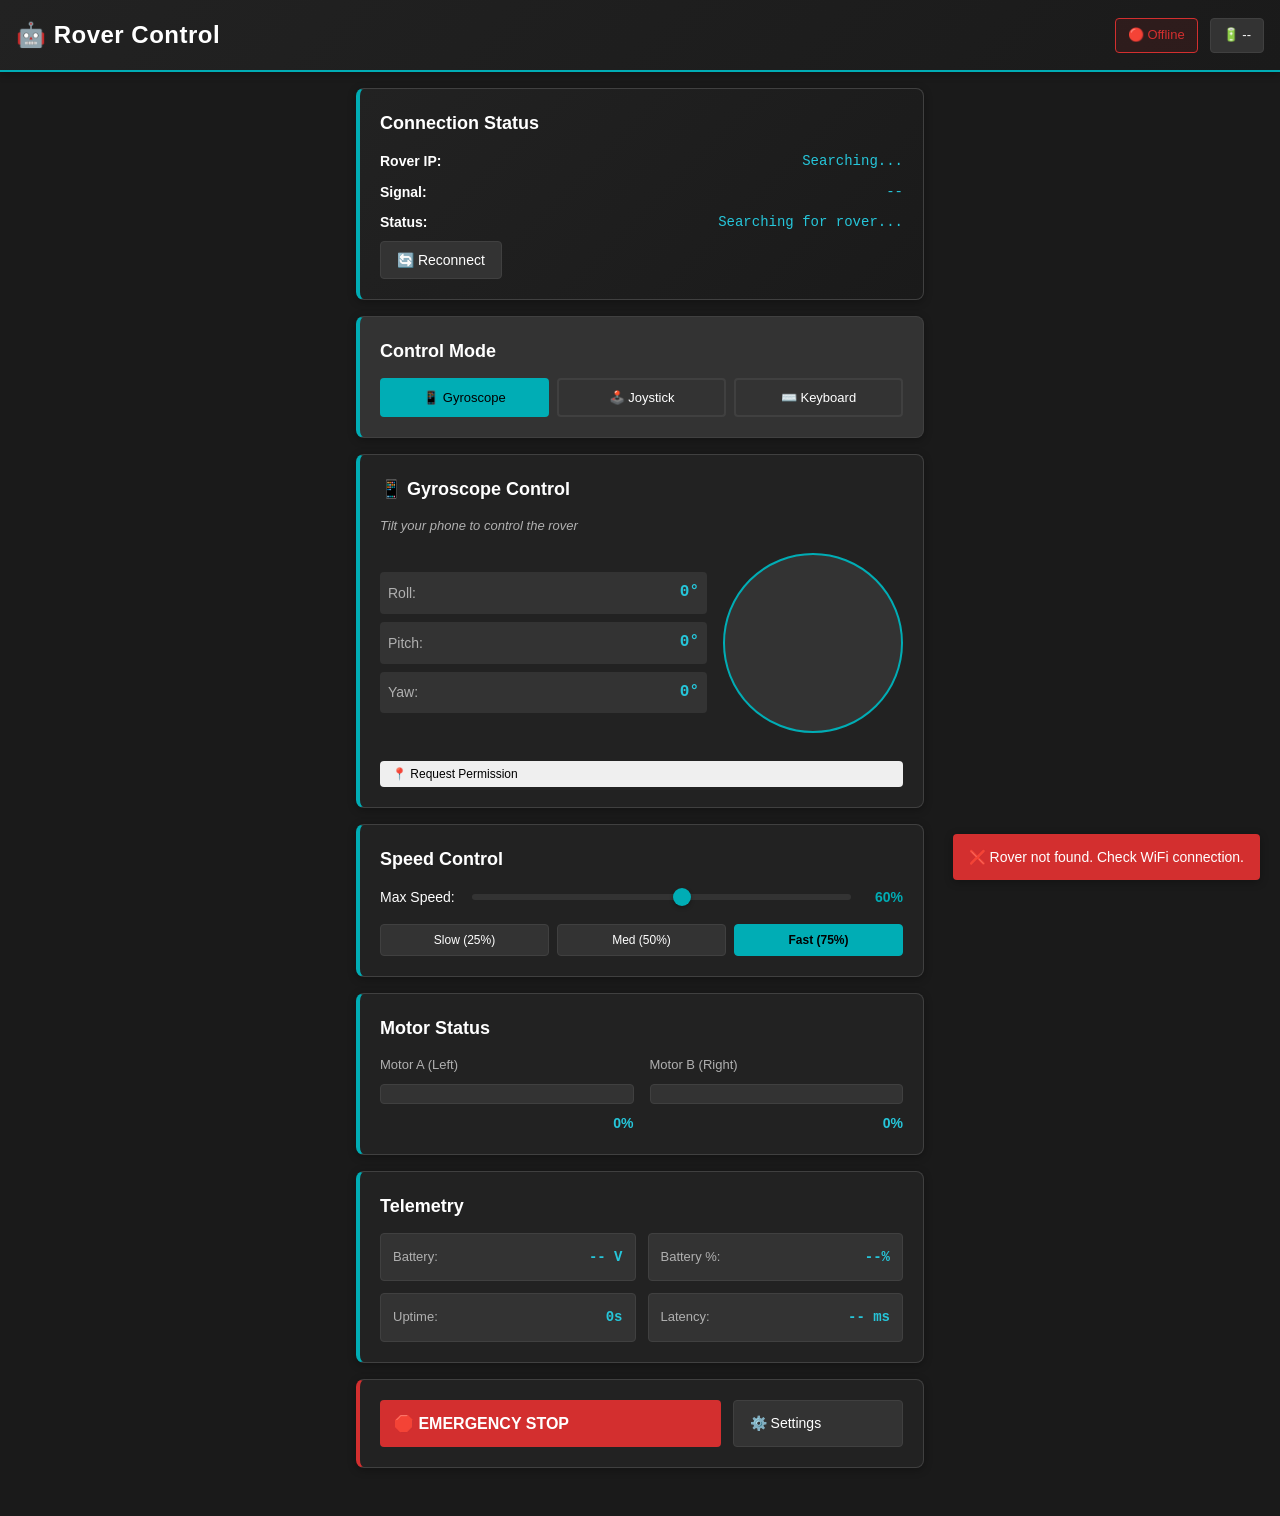
<file: frontend/index.html>
<!DOCTYPE html>
<html lang="en">
<head>
    <meta charset="UTF-8">
    <meta name="viewport" content="width=device-width, initial-scale=1.0">
    <title>🤖 Rover Remote Control</title>
    <link rel="stylesheet" href="css/style.css">
</head>
<body>
    <!-- Header -->
    <header>
        <div class="header-left">
            <h1>🤖 Rover Control</h1>
        </div>
        <div class="header-right">
            <span id="connection" class="status-badge">🔴 Offline</span>
            <span id="battery" class="status-badge">🔋 --</span>
        </div>
    </header>

    <!-- Main Container -->
    <main class="container">
        
        <!-- Connection Status -->
        <section class="card status-card">
            <h2>Connection Status</h2>
            <div id="connection-info">
                <p><strong>Rover IP:</strong> <span id="rover-ip">Searching...</span></p>
                <p><strong>Signal:</strong> <span id="signal-strength">--</span></p>
                <p><strong>Status:</strong> <span id="status-text">Connecting...</span></p>
            </div>
            <button id="reconnect-btn" class="btn btn-secondary">🔄 Reconnect</button>
        </section>

        <!-- Control Mode Selection -->
        <section class="card mode-selector">
            <h2>Control Mode</h2>
            <div class="mode-buttons">
                <button id="gyro-mode-btn" class="mode-btn active" data-mode="gyro">📱 Gyroscope</button>
                <button id="joystick-mode-btn" class="mode-btn" data-mode="joystick">🕹️ Joystick</button>
                <button id="keyboard-mode-btn" class="mode-btn" data-mode="keyboard">⌨️ Keyboard</button>
            </div>
        </section>

        <!-- Gyroscope Control -->
        <section class="card control-section" id="gyro-section">
            <h2>📱 Gyroscope Control</h2>
            <p class="hint">Tilt your phone to control the rover</p>
            <div class="gyro-display">
                <div class="gyro-readout">
                    <div class="readout-item">
                        <span class="label">Roll:</span>
                        <span id="roll-value" class="value">0°</span>
                    </div>
                    <div class="readout-item">
                        <span class="label">Pitch:</span>
                        <span id="pitch-value" class="value">0°</span>
                    </div>
                    <div class="readout-item">
                        <span class="label">Yaw:</span>
                        <span id="yaw-value" class="value">0°</span>
                    </div>
                </div>
                <canvas id="gyro-visual" width="200" height="200"></canvas>
            </div>
            <button id="gyro-permission-btn" class="btn btn-small">📍 Request Permission</button>
        </section>

        <!-- Joystick Control -->
        <section class="card control-section" id="joystick-section" style="display:none;">
            <h2>🕹️ Joystick Control</h2>
            <p class="hint">Move the joystick to control direction and speed</p>
            <div id="joystick-container" class="joystick-container"></div>
        </section>

        <!-- Keyboard/D-Pad Control -->
        <section class="card control-section" id="keyboard-section" style="display:none;">
            <h2>⌨️ Keyboard/D-Pad Control</h2>
            <p class="hint">Use arrow keys or buttons to control the rover</p>
            <div class="dpad">
                <div class="dpad-spacer"></div>
                <button class="dpad-btn dpad-up" data-direction="up">↑</button>
                <div class="dpad-spacer"></div>
                
                <button class="dpad-btn dpad-left" data-direction="left">←</button>
                <button class="dpad-btn dpad-center" data-direction="stop">⏹</button>
                <button class="dpad-btn dpad-right" data-direction="right">→</button>
                
                <div class="dpad-spacer"></div>
                <button class="dpad-btn dpad-down" data-direction="down">↓</button>
                <div class="dpad-spacer"></div>
            </div>
        </section>

        <!-- Speed Control -->
        <section class="card">
            <h2>Speed Control</h2>
            <div class="speed-control">
                <label for="speed-slider">Max Speed:</label>
                <input type="range" id="speed-slider" min="10" max="100" value="60" class="slider">
                <span id="speed-display" class="speed-value">60%</span>
            </div>
            <div class="speed-presets">
                <button class="preset-btn" data-speed="25">Slow (25%)</button>
                <button class="preset-btn" data-speed="50">Med (50%)</button>
                <button class="preset-btn active" data-speed="75">Fast (75%)</button>
            </div>
        </section>

        <!-- Motor Status -->
        <section class="card">
            <h2>Motor Status</h2>
            <div class="motor-display">
                <div class="motor-item">
                    <span class="motor-label">Motor A (Left)</span>
                    <div class="motor-bar">
                        <div id="motor-a-bar" class="motor-fill"></div>
                    </div>
                    <span id="motor-a-value" class="motor-value">0%</span>
                </div>
                <div class="motor-item">
                    <span class="motor-label">Motor B (Right)</span>
                    <div class="motor-bar">
                        <div id="motor-b-bar" class="motor-fill"></div>
                    </div>
                    <span id="motor-b-value" class="motor-value">0%</span>
                </div>
            </div>
        </section>

        <!-- Telemetry -->
        <section class="card">
            <h2>Telemetry</h2>
            <div class="telemetry-grid">
                <div class="telemetry-item">
                    <span class="telem-label">Battery:</span>
                    <span id="battery-voltage" class="telem-value">-- V</span>
                </div>
                <div class="telemetry-item">
                    <span class="telem-label">Battery %:</span>
                    <span id="battery-percent" class="telem-value">--%</span>
                </div>
                <div class="telemetry-item">
                    <span class="telem-label">Uptime:</span>
                    <span id="uptime" class="telem-value">0s</span>
                </div>
                <div class="telemetry-item">
                    <span class="telem-label">Latency:</span>
                    <span id="latency" class="telem-value">-- ms</span>
                </div>
            </div>
        </section>

        <!-- Emergency Controls -->
        <section class="card emergency-section">
            <div class="emergency-buttons">
                <button id="stop-btn" class="btn btn-danger btn-large">🛑 EMERGENCY STOP</button>
                <button id="settings-btn" class="btn btn-secondary">⚙️ Settings</button>
            </div>
        </section>

    </main>

    <!-- Settings Modal -->
    <div id="settings-modal" class="modal" style="display:none;">
        <div class="modal-content">
            <div class="modal-header">
                <h2>Settings</h2>
                <button class="modal-close" id="settings-close">&times;</button>
            </div>
            <div class="modal-body">
                <div class="setting-item">
                    <label for="rover-ip-input">Rover IP Address:</label>
                    <input type="text" id="rover-ip-input" placeholder="192.168.1.100" class="input">
                </div>
                <div class="setting-item">
                    <label for="rover-port-input">Rover Port:</label>
                    <input type="number" id="rover-port-input" value="8000" class="input" min="1" max="65535">
                </div>
                <div class="setting-item">
                    <label for="update-rate-input">Update Rate (Hz):</label>
                    <input type="number" id="update-rate-input" value="10" class="input" min="1" max="30">
                </div>
                <div class="setting-item checkbox">
                    <input type="checkbox" id="debug-mode-check">
                    <label for="debug-mode-check">Debug Mode</label>
                </div>
            </div>
            <div class="modal-footer">
                <button id="settings-save" class="btn btn-primary">💾 Save</button>
                <button id="settings-cancel" class="btn btn-secondary">Cancel</button>
            </div>
        </div>
    </div>

    <!-- Scripts -->
    <script src="libs/nipple.js"></script>
    <script src="js/api.js"></script>
    <script src="js/gyro.js"></script>
    <script src="js/joystick.js"></script>
    <script src="js/ui.js"></script>
    <script src="js/app.js"></script>
</body>
</html>
</file>
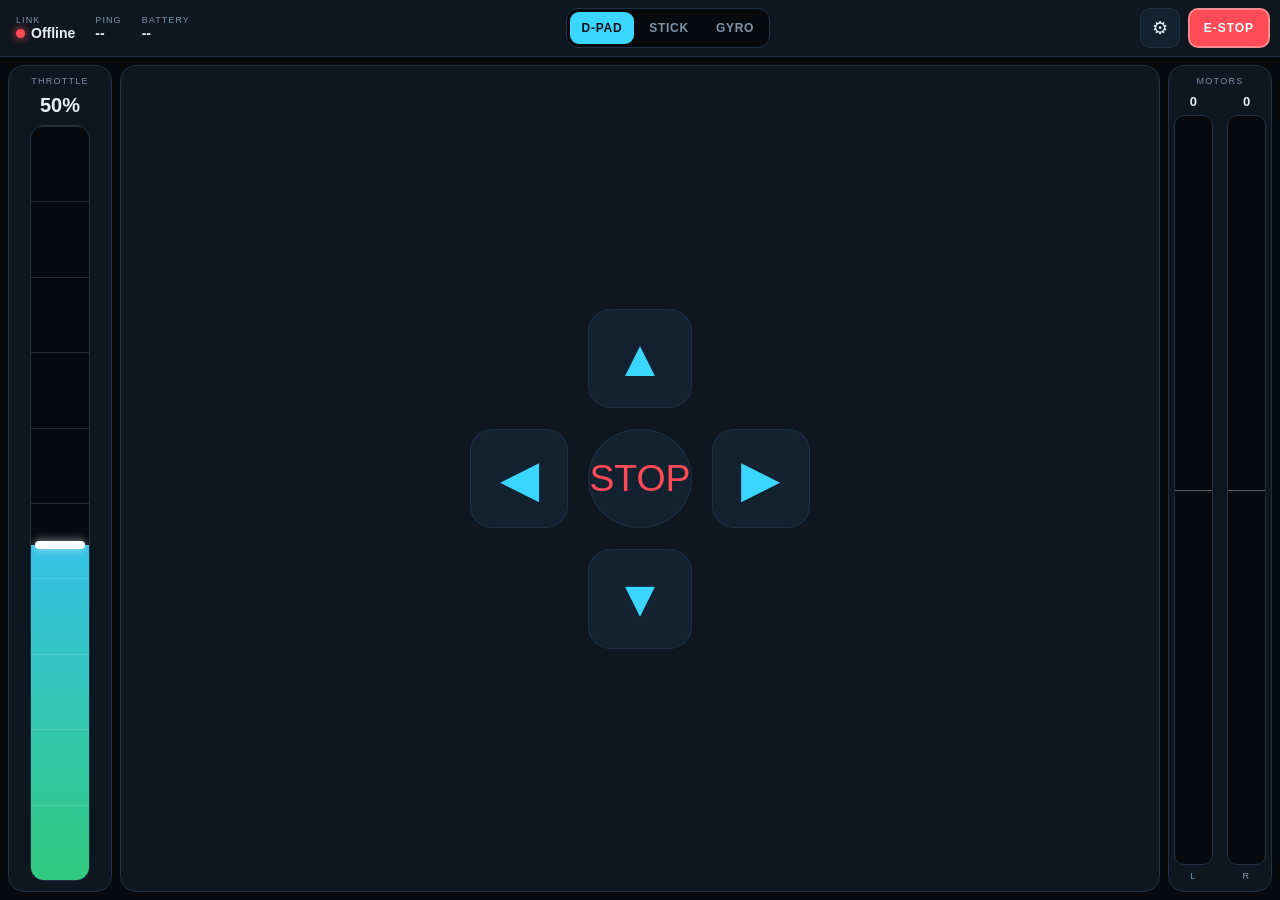
<file: frontend/index-embedded.html>
<!DOCTYPE html>
<html lang="en">
<head>
<meta charset="UTF-8">
<meta name="viewport" content="width=device-width, initial-scale=1, maximum-scale=1, user-scalable=no, viewport-fit=cover">
<meta name="theme-color" content="#070b10">
<title>Rover Cockpit</title>
<style>
:root{
  --bg:#070b10; --panel:#0e1620; --panel2:#142130; --line:#1f3144;
  --text:#e6eef7; --dim:#7d93a8; --cyan:#3ad6ff; --green:#35e08a;
  --amber:#ffb020; --red:#ff4b55;
  --side:clamp(70px,15vw,104px);
}
*{box-sizing:border-box;margin:0;padding:0;-webkit-tap-highlight-color:transparent}
html,body{height:100%;background:var(--bg);color:var(--text);
  font-family:-apple-system,BlinkMacSystemFont,"Segoe UI",Roboto,Arial,sans-serif;
  overflow:hidden;overscroll-behavior:none;touch-action:none;
  -webkit-user-select:none;user-select:none;-webkit-touch-callout:none}
button{font:inherit;color:inherit;border:0;background:none;cursor:pointer}
#app{height:100%;height:100dvh;display:grid;grid-template-rows:auto 1fr;
  padding:env(safe-area-inset-top) env(safe-area-inset-right) env(safe-area-inset-bottom) env(safe-area-inset-left)}

/* ---------- top HUD ---------- */
.hud{display:flex;align-items:center;gap:8px;padding:8px 10px;background:var(--panel);
  border-bottom:1px solid var(--line)}
.stat{display:flex;flex-direction:column;min-width:0;padding:0 6px}
.stat small{font-size:9px;letter-spacing:.12em;color:var(--dim);text-transform:uppercase}
.stat b{font-size:14px;font-variant-numeric:tabular-nums;white-space:nowrap}
.dot{display:inline-block;width:9px;height:9px;border-radius:50%;background:var(--red);margin-right:6px;
  box-shadow:0 0 8px currentColor;color:var(--red)}
.dot.on{background:var(--green);color:var(--green)}
.seg{display:flex;margin:0 auto;background:var(--bg);border:1px solid var(--line);border-radius:12px;padding:3px;gap:3px}
.seg button{padding:9px 12px;border-radius:9px;font-size:12px;font-weight:700;letter-spacing:.06em;color:var(--dim)}
.seg button.on{background:var(--cyan);color:#001018}
.iconbtn{width:40px;height:40px;border-radius:10px;background:var(--panel2);border:1px solid var(--line);font-size:18px}
#estop{height:40px;padding:0 14px;border-radius:10px;background:var(--red);color:#fff;font-weight:800;
  letter-spacing:.08em;font-size:12px;border:2px solid #ff8a90}
#estop.on{background:#fff;color:var(--red);animation:blink 1s steps(2) infinite}
@keyframes blink{50%{opacity:.55}}

/* ---------- cockpit ---------- */
.cockpit{min-height:0;display:grid;grid-template-columns:var(--side) 1fr var(--side);gap:8px;padding:8px}
.panel{background:var(--panel);border:1px solid var(--line);border-radius:16px;min-height:0;position:relative}

/* throttle */
.throttle{display:flex;flex-direction:column;align-items:center;padding:10px 0;gap:8px}
.throttle small,.gauges small{font-size:9px;letter-spacing:.14em;color:var(--dim)}
.throttle b{font-size:20px;font-variant-numeric:tabular-nums}
#thr{flex:1;min-height:0;width:58%;max-width:60px;border-radius:14px;background:var(--bg);
  border:1px solid var(--line);position:relative;overflow:hidden;touch-action:none}
#thr-fill{position:absolute;left:0;right:0;bottom:0;height:44%;
  background:linear-gradient(0deg,var(--green),var(--cyan));opacity:.9}
#thr-grip{position:absolute;left:6%;right:6%;height:8px;border-radius:4px;background:#fff;
  box-shadow:0 0 10px #fff9;bottom:44%;transform:translateY(50%)}
#thr::after{content:"";position:absolute;inset:0;pointer-events:none;
  background:repeating-linear-gradient(0deg,transparent 0 calc(10% - 1px),#ffffff22 calc(10% - 1px) 10%)}

/* stage */
.stage{display:grid;place-items:center;container-type:size;overflow:hidden}
.stage>.view{display:none}
.stage[data-mode=dpad] #dpad{display:grid}
.stage[data-mode=stick] #stick{display:block}
.stage[data-mode=gyro] #gyro{display:flex}
.view{--pad:min(52vmin,300px);--pad:min(88cqw,88cqh,340px)}

/* d-pad */
#dpad{width:var(--pad);height:var(--pad);grid-template-columns:repeat(3,1fr);grid-template-rows:repeat(3,1fr);gap:6%}
.dp{border-radius:22%;background:var(--panel2);border:1px solid var(--line);font-size:calc(var(--pad)*.15);
  color:var(--cyan);display:grid;place-items:center;touch-action:none}
.dp.on{background:var(--cyan);color:#001018;box-shadow:0 0 18px #3ad6ff88}
.dp[data-dir=up]{grid-area:1/2}.dp[data-dir=left]{grid-area:2/1}
.dp[data-dir=stop]{grid-area:2/2;border-radius:50%;color:var(--red);font-size:calc(var(--pad)*.11)}
.dp[data-dir=right]{grid-area:2/3}.dp[data-dir=down]{grid-area:3/2}

/* joystick */
#stick{width:var(--pad);height:var(--pad);border-radius:50%;position:relative;touch-action:none;
  background:radial-gradient(circle at 50% 50%,#142a3d 0,#0b1722 70%);border:2px solid var(--line)}
#stick::before,#stick::after{content:"";position:absolute;background:#ffffff14}
#stick::before{left:50%;top:8%;bottom:8%;width:1px}
#stick::after{top:50%;left:8%;right:8%;height:1px}
#knob{position:absolute;inset:0;margin:auto;width:38%;height:38%;border-radius:50%;
  background:radial-gradient(circle at 35% 30%,#7fe6ff,#1aa7d6);box-shadow:0 6px 18px #0009,0 0 18px #3ad6ff66;
  transition:transform .12s ease-out}
#knob.drag{transition:none}
#stick.view{--pad:min(52vmin,300px);--pad:min(88cqw,76cqh,340px);margin-top:30px}
#stickmode{position:absolute;top:8px;left:50%;transform:translateX(-50%);display:none;z-index:3;
  background:var(--bg);border:1px solid var(--line);border-radius:10px;padding:3px;gap:3px}
.stage[data-mode=stick] #stickmode{display:flex}
#stickmode button{padding:6px 12px;border-radius:7px;font-size:11px;font-weight:700;letter-spacing:.06em;color:var(--dim)}
#stickmode button.on{background:var(--cyan);color:#001018}
/* guided: 8 tracks the knob snaps to */
#spokes{position:absolute;inset:6%;display:none;pointer-events:none}
#spokes,#spokes::after{background:
  linear-gradient(90deg,transparent calc(50% - 1px),#3ad6ff66 calc(50% - 1px) calc(50% + 1px),transparent calc(50% + 1px)),
  linear-gradient(0deg,transparent calc(50% - 1px),#3ad6ff66 calc(50% - 1px) calc(50% + 1px),transparent calc(50% + 1px))}
#spokes::after{content:"";position:absolute;inset:0;transform:rotate(45deg)}
#stick.guided #spokes{display:block}
#stick.guided::before,#stick.guided::after{display:none}

/* gyro */
#gyro{--hold:110px;--hold:min(46cqw,34cqh,150px);flex-direction:column;align-items:center;justify-content:space-between;
  gap:10px;width:100%;height:100%;padding:30px 0 14px}
#level{--lv:150px;--lv:min(80cqw,46cqh);flex:none;width:var(--lv);height:var(--lv);margin:auto 0;border-radius:50%;position:relative;border:2px solid var(--line);
  background:radial-gradient(circle,#142a3d,#0b1722 70%)}
#level::before{content:"";position:absolute;inset:34%;border:1px dashed #ffffff30;border-radius:50%}
#bubble{position:absolute;left:50%;top:50%;width:16%;height:16%;margin:-8%;border-radius:50%;background:var(--amber);
  box-shadow:0 0 14px var(--amber)}
#hold{flex:none;width:var(--hold);height:var(--hold);padding:0;border-radius:50%;background:var(--panel2);
  border:3px solid var(--cyan);color:var(--cyan);font-weight:800;letter-spacing:.08em;line-height:1.25;
  font-size:calc(var(--hold)*.13);touch-action:none;box-shadow:0 0 16px #3ad6ff44}
#hold.on{background:var(--cyan);color:#001018;box-shadow:0 0 26px #3ad6ffaa}
#msg{position:absolute;left:10px;right:10px;top:6px;text-align:center;font-size:11px;color:var(--amber);z-index:2;
  line-height:1.35;pointer-events:none}

/* gauges */
.gauges{display:flex;flex-direction:column;align-items:center;padding:10px 0;gap:8px}
.bars{flex:1;min-height:0;width:100%;display:flex;justify-content:center;gap:14%}
.bar{display:flex;flex-direction:column;align-items:center;gap:6px;width:38%;min-height:0}
.bar b{font-size:13px;font-variant-numeric:tabular-nums}
.track{flex:1;min-height:0;width:100%;border-radius:10px;background:var(--bg);border:1px solid var(--line);position:relative;overflow:hidden}
.track::after{content:"";position:absolute;left:0;right:0;top:50%;height:1px;background:#ffffff55}
.fill{position:absolute;left:0;right:0;background:var(--green)}
.fill.rev{background:var(--amber)}

/* settings */
#sheet{position:fixed;inset:0;background:#000a;display:none;align-items:center;justify-content:center;z-index:9;padding:16px}
#sheet.show{display:flex}
.card{background:var(--panel);border:1px solid var(--line);border-radius:18px;padding:18px;width:min(420px,100%);max-height:90%;overflow:auto}
.card h2{font-size:16px;margin-bottom:12px}
.row{display:flex;align-items:center;justify-content:space-between;gap:12px;padding:12px 0;border-top:1px solid var(--line);font-size:14px}
.row small{display:block;color:var(--dim);font-size:11px;margin-top:2px}
.row input{width:22px;height:22px;accent-color:var(--cyan);flex:none}
.swap{flex:none;padding:10px 12px;border-radius:10px;background:var(--panel2);border:1px solid var(--cyan);color:var(--cyan);
  font-size:13px;font-weight:700;text-decoration:none;text-align:center}
.close{margin-top:12px;width:100%;padding:12px;border-radius:12px;background:var(--cyan);color:#001018;font-weight:800}
#toast{position:fixed;left:50%;bottom:calc(14px + env(safe-area-inset-bottom));transform:translateX(-50%);
  background:var(--red);color:#fff;padding:8px 14px;border-radius:10px;font-size:12px;display:none;z-index:10;max-width:90%}
#toast.show{display:block}

/* Landscape: drive button sits at the bottom-right (right thumb), tilt circle stays centered */
@media (orientation:landscape){
  #gyro{--hold:min(36cqw,44cqh,130px);padding:30px 0 14px;justify-content:center}
  #level{--lv:min(60cqw,64cqh);margin:0}
  #hold{position:absolute;right:14px;bottom:14px}
}

@media (max-width:560px) and (orientation:portrait){
  .seg button{padding:8px 8px;font-size:11px}
  .hud{flex-wrap:wrap}
  .seg{order:5;width:100%;margin:2px 0 0}
  .seg button{flex:1}
}
</style>
</head>
<body>
<div id="app">
  <header class="hud">
    <div class="stat"><small>Link</small><b><span class="dot" id="dot"></span><span id="link">Offline</span></b></div>
    <div class="stat"><small>Ping</small><b id="ping">--</b></div>
    <div class="stat"><small>Battery</small><b id="batt">--</b></div>
    <div class="seg" id="modes">
      <button data-mode="dpad" class="on">D-PAD</button>
      <button data-mode="stick">STICK</button>
      <button data-mode="gyro">GYRO</button>
    </div>
    <button class="iconbtn" id="gear" aria-label="Settings">&#9881;</button>
    <button id="estop">E-STOP</button>
  </header>

  <main class="cockpit">
    <section class="panel throttle">
      <small>THROTTLE</small>
      <b id="thr-val">50%</b>
      <div id="thr"><div id="thr-fill"></div><div id="thr-grip"></div></div>
    </section>

    <section class="panel stage" id="stage" data-mode="dpad">
      <div id="msg"></div>

      <div class="view" id="dpad">
        <button class="dp" data-dir="up">&#9650;</button>
        <button class="dp" data-dir="left">&#9664;</button>
        <button class="dp" data-dir="stop">STOP</button>
        <button class="dp" data-dir="right">&#9654;</button>
        <button class="dp" data-dir="down">&#9660;</button>
      </div>

      <div id="stickmode">
        <button data-g="1">GUIDED</button>
        <button data-g="0">FREE</button>
      </div>
      <div class="view" id="stick"><div id="spokes"></div><div id="knob"></div></div>

      <div class="view" id="gyro">
        <div id="level"><div id="bubble"></div></div>
        <button id="hold">HOLD<br>TO<br>DRIVE</button>
      </div>
    </section>

    <section class="panel gauges">
      <small>MOTORS</small>
      <div class="bars">
        <div class="bar"><b id="ml">0</b>
          <div class="track"><div class="fill" id="fl"></div></div><small>L</small></div>
        <div class="bar"><b id="mr">0</b>
          <div class="track"><div class="fill" id="fr"></div></div><small>R</small></div>
      </div>
    </section>
  </main>
</div>

<div id="sheet">
  <div class="card">
    <h2>Settings</h2>
    <label class="row"><span>Swap left / right motors<small>Use if turning is mirrored</small></span><input type="checkbox" id="s-swap"></label>
    <label class="row"><span>Reverse drive direction<small>Use if forward goes backward</small></span><input type="checkbox" id="s-invert"></label>
    <label class="row"><span>Reverse gyro tilt<small>Use if tilting feels backwards</small></span><input type="checkbox" id="s-gyro"></label>
    <div class="row"><span id="mode-title">Page mode<small id="mode-note"></small></span>
      <a id="swap-link" class="swap" href="#">Switch</a></div>
    <button class="close" id="sheet-close">Done</button>
  </div>
</div>
<div id="toast"></div>

<script>
(() => {
'use strict';
const $ = id => document.getElementById(id);
const clamp = (v, lo, hi) => Math.max(lo, Math.min(hi, v));

// Page and API come from the same Pico address, so use relative URLs.
const API = '';
const HEARTBEAT_MS = 200;          // resend while a control is held (Pico failsafe = 2 s)
const MIN_CMD_GAP_MS = 60;         // at most ~16 commands per second

const S = {
  mode: 'dpad', throttle: 50, fwd: 0, turn: 0, estop: false, online: false,
  needStop: false,           // true until the Pico has confirmed a stop
  opt: { swap: false, invert: false, gyro: false, guided: false },
  gyro: { hold: false, b0: null, g0: null, b: 0, g: 0, got: false }
};
try { Object.assign(S.opt, JSON.parse(localStorage.getItem('rover.opt') || '{}')); } catch (e) {}

/* ---------- messages ---------- */
let toastT;
function toast(t) {
  const el = $('toast'); el.textContent = t; el.classList.add('show');
  clearTimeout(toastT); toastT = setTimeout(() => el.classList.remove('show'), 3000);
}
function setMsg(t) { $('msg').textContent = t || ''; }

/* ---------- link state ---------- */
function setOnline(on) {
  S.online = on;
  $('dot').classList.toggle('on', on);
  $('link').textContent = on ? 'Online' : 'Offline';
}

/* ---------- command queue: one in flight, latest wins ---------- */
let inflight = false, pending = null, lastSent = 0, lastPost = 0, lastToast = 0;
function post(url, body) { pending = { url, body }; pump(); }
function pump() {
  if (inflight || !pending) return;
  const gap = pending.url === '/motor/stop' ? 0 : MIN_CMD_GAP_MS;   // stop is never delayed
  const wait = gap - (Date.now() - lastSent);
  if (wait > 0) { setTimeout(pump, wait); return; }
  const c = pending; pending = null; inflight = true; lastSent = lastPost = Date.now();
  const o = { method: 'POST' };
  if (c.body) { o.headers = { 'Content-Type': 'application/json' }; o.body = JSON.stringify(c.body); }
  // A command can hit a connection the Pico just closed. Retry quietly (a newer
  // command replaces the retry), and only warn if the link really is down.
  const attempt = n => fetch(API + c.url, o).catch(e => {
    if (n > 0 && !pending) return new Promise(res => setTimeout(res, 150)).then(() => attempt(n - 1));
    throw e;
  });
  attempt(2)
    .then(r => { if (!r.ok) throw new Error('HTTP ' + r.status); setOnline(true); $('ping').textContent = (Date.now() - lastSent) + ' ms'; if (c.url === '/motor/stop') S.needStop = false; })
    .catch(e => {
      setOnline(false);
      if (Date.now() - lastToast > 4000) { lastToast = Date.now(); toast('Link problem: ' + e.message); }
    })
    .finally(() => { inflight = false; pump(); });
}

/* ---------- drive ---------- */
function gauge(id, fid, v) {
  $(id).textContent = v;
  const f = $(fid), p = Math.abs(v) / 2;      // 0..50 (% of track height)
  f.className = 'fill' + (v < 0 ? ' rev' : '');
  f.style.height = p + '%';
  f.style.top = v >= 0 ? (50 - p) + '%' : '50%';
}

function pushDrive() {
  if (S.estop) return;
  let l = S.fwd + S.turn, r = S.fwd - S.turn;
  const m = Math.max(1, Math.abs(l), Math.abs(r)); l /= m; r /= m;
  gauge('ml', 'fl', Math.round(l * S.throttle));
  gauge('mr', 'fr', Math.round(r * S.throttle));
  if (S.opt.invert) { l = -l; r = -r; }
  if (S.opt.swap) { const t = l; l = r; r = t; }
  const a = Math.round(l * S.throttle), b = Math.round(r * S.throttle);
  if (a === 0 && b === 0) {
    S.needStop = true; post('/motor/stop', null);
  } else {
    S.needStop = false; post('/motor', { a, b });
  }
}
function setInput(fwd, turn) { S.fwd = fwd; S.turn = turn; pushDrive(); }

// Keep the Pico's failsafe fed while something is held.
// Also keeps re-sending STOP until the Pico confirms it, so a lost stop can never
// leave the rover running.
setInterval(() => {
  if (S.estop) { if (S.needStop) post('/motor/stop', null); return; }
  if (S.fwd || S.turn || S.needStop) pushDrive();
}, HEARTBEAT_MS);

/* ---------- emergency stop ---------- */
function setEstop(on) {
  S.estop = on;
  $('estop').classList.toggle('on', on);
  $('estop').textContent = on ? 'RELEASE' : 'E-STOP';
  if (on) {
    S.fwd = S.turn = 0; S.needStop = true;
    resetInputs(); gauge('ml', 'fl', 0); gauge('mr', 'fr', 0);
    post('/motor/stop', null);
    setMsg('E-STOP active - tap RELEASE to drive');
  } else setMsg('');
}
$('estop').addEventListener('click', () => setEstop(!S.estop));

/* ---------- throttle ---------- */
function setThrottle(v) {
  S.throttle = v;
  const p = (v - 10) / 90 * 100;
  $('thr-fill').style.height = p + '%';
  $('thr-grip').style.bottom = p + '%';
  $('thr-val').textContent = v + '%';
  if (S.fwd || S.turn) pushDrive();
}
function thrFromY(y) {
  const r = $('thr').getBoundingClientRect();
  setThrottle(Math.round(10 + clamp(1 - (y - r.top) / r.height, 0, 1) * 90));
}
$('thr').addEventListener('pointerdown', e => { $('thr').setPointerCapture(e.pointerId); thrFromY(e.clientY); });
$('thr').addEventListener('pointermove', e => { if ($('thr').hasPointerCapture(e.pointerId)) thrFromY(e.clientY); });
setThrottle(50);

/* ---------- D-pad ---------- */
const DIRS = { up: [1, 0], down: [-1, 0], left: [0, -1], right: [0, 1], stop: [0, 0] };
document.querySelectorAll('.dp').forEach(b => {
  const d = DIRS[b.dataset.dir];
  b.addEventListener('pointerdown', e => {
    e.preventDefault(); b.setPointerCapture(e.pointerId); b.classList.add('on'); setInput(d[0], d[1]);
  });
  const up = () => { b.classList.remove('on'); setInput(0, 0); };
  b.addEventListener('pointerup', up);
  b.addEventListener('pointercancel', up);
  b.addEventListener('lostpointercapture', up);   // finger lifted/stolen by the OS
});

/* ---------- joystick ---------- */
const joy = $('stick'), knob = $('knob');
function joyMove(e) {
  const r = joy.getBoundingClientRect(), R = r.width / 2 - knob.offsetWidth / 2;
  let dx = e.clientX - (r.left + r.width / 2), dy = e.clientY - (r.top + r.height / 2);
  const len = Math.hypot(dx, dy);
  if (len > R) { dx = dx / len * R; dy = dy / len * R; }
  knob.style.transform = `translate(${dx}px,${dy}px)`;
  let x = dx / R, y = -dy / R;
  const mag = Math.hypot(x, y);
  if (mag < 0.12) { x = 0; y = 0; }                 // dead zone
  else if (S.opt.guided) {
    // GUIDED: snap the direction to the nearest of 8 tracks, keep the distance as speed.
    const a = Math.round(Math.atan2(y, x) / (Math.PI / 4)) * (Math.PI / 4);
    x = Math.round(Math.cos(a) * mag * 100) / 100;
    y = Math.round(Math.sin(a) * mag * 100) / 100;
    knob.style.transform = `translate(${x * R}px,${-y * R}px)`;
  }
  setInput(y, x);
}
joy.addEventListener('pointerdown', e => { e.preventDefault(); joy.setPointerCapture(e.pointerId); knob.classList.add('drag'); joyMove(e); });
joy.addEventListener('pointermove', e => { if (joy.hasPointerCapture(e.pointerId)) joyMove(e); });
const joyEnd = () => { knob.classList.remove('drag'); knob.style.transform = ''; setInput(0, 0); };
joy.addEventListener('pointerup', joyEnd);
joy.addEventListener('pointercancel', joyEnd);
joy.addEventListener('lostpointercapture', joyEnd);

/* ---------- gyro ---------- */
function screenAngle() {
  const a = (screen.orientation && typeof screen.orientation.angle === 'number') ? screen.orientation.angle : (window.orientation || 0);
  return ((a % 360) + 360) % 360;
}
function tilt() {                                 // returns [forward deg, right deg] relative to neutral
  const db = S.gyro.b - S.gyro.b0, dg = S.gyro.g - S.gyro.g0;
  let f, s;
  switch (screenAngle()) {
    case 90:  f = dg;  s = db;  break;
    case 270: f = -dg; s = -db; break;
    case 180: f = db;  s = -dg; break;
    default:  f = -db; s = dg;
  }
  if (S.opt.gyro) { f = -f; s = -s; }
  return [f, s];
}
const dz = v => clamp((Math.abs(v) < 6 ? 0 : v - Math.sign(v) * 6) / 20, -1, 1);   // 6 deg dead zone, full at 26 deg

function onOrient(e) {
  if (S.mode !== 'gyro' || e.beta == null || e.gamma == null) return;
  S.gyro.got = true; S.gyro.b = e.beta; S.gyro.g = e.gamma; setMsg(S.estop ? 'E-STOP active - tap RELEASE to drive' : '');
  if (S.gyro.b0 === null) { S.gyro.b0 = e.beta; S.gyro.g0 = e.gamma; }
  const [f, s] = tilt(), fy = dz(f), sx = dz(s);
  $('bubble').style.transform = `translate(${sx * 230}%,${-fy * 230}%)`;
  if (S.gyro.hold) setInput(fy, sx);
}
$('hold').addEventListener('pointerdown', e => {
  e.preventDefault(); $('hold').setPointerCapture(e.pointerId); $('hold').classList.add('on');
  S.gyro.b0 = S.gyro.b; S.gyro.g0 = S.gyro.g;   // pressing sets the neutral pose
  S.gyro.hold = true;
});
const holdEnd = () => { S.gyro.hold = false; $('hold').classList.remove('on'); $('bubble').style.transform = ''; setInput(0, 0); };
$('hold').addEventListener('pointerup', holdEnd);
$('hold').addEventListener('pointercancel', holdEnd);
$('hold').addEventListener('lostpointercapture', holdEnd);

let gyroListening = false;
function startGyro() {
  S.gyro.got = false; S.gyro.b0 = null; setMsg('');
  if (typeof DeviceOrientationEvent === 'undefined') { setMsg('Gyro is not supported by this browser. Use D-PAD or STICK.'); return; }
  const secure = window.isSecureContext;
  const listen = () => { if (!gyroListening) { window.addEventListener('deviceorientation', onOrient); gyroListening = true; } };
  if (typeof DeviceOrientationEvent.requestPermission === 'function') {
    DeviceOrientationEvent.requestPermission().then(p => {
      if (p === 'granted') listen();
      else setMsg('Motion permission denied. Reload the page and tap Allow.');
    }).catch(() => setMsg(secure ? 'Could not get motion permission. Use D-PAD or STICK.' : 'Gyro needs the secure page: tap the gear, then "Switch to secure page".'));
  } else listen();
  setTimeout(() => {
    if (!S.gyro.got && S.mode === 'gyro') setMsg(secure ? 'No motion data. Check browser motion permission.' : 'Gyro needs the secure page: tap the gear, then "Switch to secure page".');
  }, 2500);
}

/* ---------- modes ---------- */
function resetInputs() {
  S.gyro.hold = false;
  document.querySelectorAll('.dp.on,#hold.on').forEach(x => x.classList.remove('on'));
  knob.style.transform = ''; $('bubble').style.transform = '';
}
function setMode(m) {
  setInput(0, 0); resetInputs();
  S.mode = m;
  $('stage').dataset.mode = m;
  document.querySelectorAll('#modes button').forEach(b => b.classList.toggle('on', b.dataset.mode === m));
  setMsg(S.estop ? 'E-STOP active - tap RELEASE to drive' : '');
  if (m === 'gyro') startGyro();
}
$('modes').addEventListener('click', e => { const b = e.target.closest('button'); if (b) setMode(b.dataset.mode); });

/* ---------- stick style: GUIDED (8 tracks) / FREE (any direction) ---------- */
function setGuided(g) {
  S.opt.guided = g;
  joy.classList.toggle('guided', g);
  document.querySelectorAll('#stickmode button').forEach(b => b.classList.toggle('on', (b.dataset.g === '1') === g));
  try { localStorage.setItem('rover.opt', JSON.stringify(S.opt)); } catch (e) {}
}
$('stickmode').addEventListener('click', e => { const b = e.target.closest('button'); if (b) setGuided(b.dataset.g === '1'); });
setGuided(!!S.opt.guided);

/* ---------- settings ---------- */
const optIds = { swap: 's-swap', invert: 's-invert', gyro: 's-gyro' };
Object.keys(optIds).forEach(k => {
  const el = $(optIds[k]); el.checked = !!S.opt[k];
  el.addEventListener('change', () => {
    S.opt[k] = el.checked;
    try { localStorage.setItem('rover.opt', JSON.stringify(S.opt)); } catch (e) {}
  });
});
// Two ways to reach the same rover: plain HTTP is fast and reliable for driving;
// HTTPS is slower on the Pico but is the only way the phone allows gyro.
(() => {
  const secure = location.protocol === 'https:';
  const link = $('swap-link');
  link.href = (secure ? 'http://' : 'https://') + location.hostname + '/';
  link.textContent = secure ? 'Switch to fast page' : 'Switch to secure page';
  $('mode-title').firstChild.nodeValue = secure ? 'Secure page (gyro works)' : 'Fast page (no gyro)';
  $('mode-note').textContent = secure ? 'Slower on the Pico; use for gyro' : 'Best for D-PAD and STICK driving';
})();
$('gear').addEventListener('click', () => $('sheet').classList.add('show'));
$('sheet-close').addEventListener('click', () => $('sheet').classList.remove('show'));

/* ---------- keep-alive ping + telemetry (skipped while driving) ---------- */
// Each new secure connection costs the Pico 1-3 seconds, so the aim is to
// keep ONE connection open: a tiny status request every 4 s stops it going idle.
setInterval(async () => {
  if (inflight || pending || Date.now() - lastPost < 2500) return;
  try {
    const r = await fetch(API + '/status');
    const d = await r.json();
    setOnline(true);
    const v = d.battery_voltage || 0;
    $('batt').textContent = v < 0.6 ? 'n/a' : v.toFixed(1) + ' V';
  } catch (e) { setOnline(false); }
}, 4000);

/* ---------- housekeeping ---------- */
document.addEventListener('contextmenu', e => e.preventDefault());
window.addEventListener('blur', () => { setInput(0, 0); resetInputs(); });
document.addEventListener('visibilitychange', () => { if (document.hidden) { setInput(0, 0); resetInputs(); } });
window.addEventListener('pagehide', () => post('/motor/stop', null));
// Keep the screen awake while driving (only works on secure pages).
async function wake() { try { if (navigator.wakeLock) await navigator.wakeLock.request('screen'); } catch (e) {} }
document.addEventListener('pointerdown', wake, { once: true });
})();
</script>
</body>
</html>
</file>
<file: frontend/css/style.css>
* {
    margin: 0;
    padding: 0;
    box-sizing: border-box;
}

:root {
    --primary: #00adb5;
    --primary-dark: #008a8f;
    --primary-light: #26c6da;
    --danger: #d32f2f;
    --danger-dark: #b71c1c;
    --success: #4caf50;
    --warning: #ff9800;
    --bg-dark: #1a1a1a;
    --bg-card: #222;
    --bg-secondary: #333;
    --text-primary: #ffffff;
    --text-secondary: #b0b0b0;
    --border: #404040;
    --shadow: rgba(0, 0, 0, 0.3);
}

body {
    font-family: -apple-system, BlinkMacSystemFont, 'Segoe UI', 'Roboto', 'Oxygen', 'Ubuntu', 'Cantarell', 'Fira Sans', 'Droid Sans', 'Helvetica Neue', sans-serif;
    background: var(--bg-dark);
    color: var(--text-primary);
    line-height: 1.6;
    overflow-x: hidden;
}

html, body {
    height: 100%;
}

/* Header */
header {
    background: linear-gradient(135deg, #222 0%, #1a1a1a 100%);
    padding: 16px;
    border-bottom: 2px solid var(--primary);
    display: flex;
    justify-content: space-between;
    align-items: center;
    gap: 16px;
    position: sticky;
    top: 0;
    z-index: 100;
    box-shadow: 0 2px 8px var(--shadow);
}

.header-left h1 {
    font-size: 24px;
    font-weight: 600;
    letter-spacing: 0.5px;
}

.header-right {
    display: flex;
    gap: 12px;
}

.status-badge {
    padding: 6px 12px;
    background: var(--bg-secondary);
    border: 1px solid var(--border);
    border-radius: 4px;
    font-size: 13px;
    font-weight: 500;
    display: flex;
    align-items: center;
    gap: 4px;
}

.status-badge.connected {
    background: rgba(76, 175, 80, 0.1);
    border-color: var(--success);
    color: var(--success);
}

.status-badge.disconnected {
    background: rgba(211, 47, 47, 0.1);
    border-color: var(--danger);
    color: var(--danger);
}

/* Main Container */
main.container {
    max-width: 600px;
    margin: 0 auto;
    padding: 16px;
    padding-bottom: 32px;
}

/* Cards */
.card {
    background: var(--bg-card);
    border: 1px solid var(--border);
    border-left: 4px solid var(--primary);
    border-radius: 8px;
    padding: 20px;
    margin-bottom: 16px;
    box-shadow: 0 2px 8px var(--shadow);
    transition: all 0.2s ease;
}

.card:hover {
    border-left-color: var(--primary-light);
    box-shadow: 0 4px 12px var(--shadow);
}

.card h2 {
    font-size: 18px;
    margin-bottom: 12px;
    font-weight: 600;
    display: flex;
    align-items: center;
    gap: 8px;
}

.hint {
    font-size: 13px;
    color: var(--text-secondary);
    margin: 8px 0;
    font-style: italic;
}

/* Status Card */
.status-card {
    background: linear-gradient(135deg, #222 0%, #1a1a1a 100%);
}

#connection-info p {
    margin: 8px 0;
    font-size: 14px;
    display: flex;
    justify-content: space-between;
}

#connection-info span {
    color: var(--primary-light);
    font-family: 'Courier New', monospace;
    font-weight: 500;
}

/* Buttons */
.btn {
    padding: 10px 16px;
    border: none;
    border-radius: 4px;
    font-size: 14px;
    font-weight: 500;
    cursor: pointer;
    transition: all 0.2s ease;
    display: inline-flex;
    align-items: center;
    gap: 6px;
    white-space: nowrap;
}

.btn:active {
    transform: scale(0.98);
}

.btn-primary {
    background: var(--primary);
    color: #000;
}

.btn-primary:hover {
    background: var(--primary-light);
}

.btn-secondary {
    background: var(--bg-secondary);
    color: var(--text-primary);
    border: 1px solid var(--border);
}

.btn-secondary:hover {
    background: #404040;
}

.btn-danger {
    background: var(--danger);
    color: white;
}

.btn-danger:hover {
    background: var(--danger-dark);
}

.btn-small {
    padding: 6px 12px;
    font-size: 12px;
}

.btn-large {
    width: 100%;
    padding: 14px;
    font-size: 16px;
    font-weight: 600;
}

/* Mode Selector */
.mode-selector {
    background: var(--bg-secondary);
}

.mode-buttons {
    display: grid;
    grid-template-columns: 1fr 1fr 1fr;
    gap: 8px;
}

.mode-btn {
    padding: 10px;
    border: 2px solid var(--border);
    background: transparent;
    color: var(--text-primary);
    border-radius: 4px;
    cursor: pointer;
    font-size: 13px;
    font-weight: 500;
    transition: all 0.2s ease;
}

.mode-btn:hover {
    border-color: var(--primary);
}

.mode-btn.active {
    background: var(--primary);
    color: #000;
    border-color: var(--primary);
}

/* Gyroscope Display */
.gyro-display {
    display: flex;
    justify-content: space-around;
    align-items: center;
    margin: 16px 0;
    gap: 16px;
}

.gyro-readout {
    flex: 1;
}

.readout-item {
    display: flex;
    justify-content: space-between;
    align-items: center;
    margin: 8px 0;
    padding: 8px;
    background: var(--bg-secondary);
    border-radius: 4px;
}

.readout-item .label {
    font-size: 14px;
    color: var(--text-secondary);
    font-weight: 500;
}

.readout-item .value {
    font-size: 16px;
    font-weight: 600;
    color: var(--primary-light);
    font-family: 'Courier New', monospace;
}

#gyro-visual {
    width: 180px;
    height: 180px;
    background: var(--bg-secondary);
    border-radius: 50%;
    border: 2px solid var(--primary);
}

#gyro-permission-btn {
    width: 100%;
    margin-top: 12px;
}

/* Joystick Container */
.joystick-container {
    width: 100%;
    height: 280px;
    background: var(--bg-secondary);
    border-radius: 8px;
    border: 2px solid var(--border);
    display: flex;
    align-items: center;
    justify-content: center;
    margin: 16px 0;
}

/* D-Pad */
.dpad {
    display: grid;
    grid-template-columns: 1fr 1fr 1fr;
    gap: 8px;
    width: fit-content;
    margin: 16px auto;
}

.dpad-spacer {
    opacity: 0;
}

.dpad-btn {
    width: 60px;
    height: 60px;
    padding: 0;
    font-size: 24px;
    background: var(--bg-secondary);
    color: var(--text-primary);
    border: 2px solid var(--border);
    border-radius: 4px;
    cursor: pointer;
    transition: all 0.1s ease;
    display: flex;
    align-items: center;
    justify-content: center;
    font-weight: 600;
}

.dpad-btn:hover {
    border-color: var(--primary);
    background: #404040;
}

.dpad-btn:active {
    background: var(--primary);
    color: #000;
    transform: scale(0.95);
}

.dpad-center {
    background: var(--bg-secondary);
}

.dpad-center:active {
    background: var(--danger);
    color: white;
}

/* Speed Control */
.speed-control {
    display: flex;
    align-items: center;
    gap: 12px;
    margin-bottom: 16px;
}

.speed-control label {
    font-size: 14px;
    font-weight: 500;
    min-width: 80px;
}

.slider {
    flex: 1;
    height: 6px;
    background: var(--bg-secondary);
    border-radius: 3px;
    outline: none;
    -webkit-appearance: none;
}

.slider::-webkit-slider-thumb {
    -webkit-appearance: none;
    appearance: none;
    width: 18px;
    height: 18px;
    background: var(--primary);
    cursor: pointer;
    border-radius: 50%;
    box-shadow: 0 2px 4px var(--shadow);
}

.slider::-moz-range-thumb {
    width: 18px;
    height: 18px;
    background: var(--primary);
    cursor: pointer;
    border-radius: 50%;
    border: none;
    box-shadow: 0 2px 4px var(--shadow);
}

.speed-value {
    font-size: 14px;
    font-weight: 600;
    color: var(--primary);
    min-width: 40px;
    text-align: right;
}

.speed-presets {
    display: grid;
    grid-template-columns: 1fr 1fr 1fr;
    gap: 8px;
}

.preset-btn {
    padding: 8px;
    background: var(--bg-secondary);
    border: 1px solid var(--border);
    color: var(--text-primary);
    border-radius: 4px;
    font-size: 12px;
    cursor: pointer;
    transition: all 0.2s ease;
}

.preset-btn:hover {
    border-color: var(--primary);
}

.preset-btn.active {
    background: var(--primary);
    color: #000;
    border-color: var(--primary);
    font-weight: 600;
}

/* Motor Display */
.motor-display {
    display: grid;
    grid-template-columns: 1fr 1fr;
    gap: 16px;
}

.motor-item {
    display: flex;
    flex-direction: column;
    gap: 8px;
}

.motor-label {
    font-size: 13px;
    font-weight: 500;
    color: var(--text-secondary);
}

.motor-bar {
    width: 100%;
    height: 20px;
    background: var(--bg-secondary);
    border-radius: 4px;
    overflow: hidden;
    border: 1px solid var(--border);
}

.motor-fill {
    height: 100%;
    background: linear-gradient(90deg, var(--primary), var(--primary-light));
    width: 0%;
    transition: width 0.1s linear;
}

.motor-value {
    font-size: 14px;
    font-weight: 600;
    color: var(--primary-light);
    text-align: right;
}

/* Telemetry Grid */
.telemetry-grid {
    display: grid;
    grid-template-columns: 1fr 1fr;
    gap: 12px;
}

.telemetry-item {
    display: flex;
    justify-content: space-between;
    align-items: center;
    padding: 12px;
    background: var(--bg-secondary);
    border-radius: 4px;
    border: 1px solid var(--border);
}

.telem-label {
    font-size: 13px;
    color: var(--text-secondary);
    font-weight: 500;
}

.telem-value {
    font-size: 14px;
    font-weight: 600;
    color: var(--primary-light);
    font-family: 'Courier New', monospace;
}

/* Emergency Section */
.emergency-section {
    border-left-color: var(--danger);
}

.emergency-buttons {
    display: grid;
    grid-template-columns: 2fr 1fr;
    gap: 12px;
}

/* Modal */
.modal {
    position: fixed;
    top: 0;
    left: 0;
    right: 0;
    bottom: 0;
    background: rgba(0, 0, 0, 0.7);
    display: flex;
    align-items: center;
    justify-content: center;
    z-index: 1000;
}

.modal-content {
    background: var(--bg-card);
    border: 1px solid var(--border);
    border-radius: 8px;
    max-width: 500px;
    width: 90%;
    max-height: 90vh;
    overflow-y: auto;
    box-shadow: 0 8px 32px var(--shadow);
}

.modal-header {
    display: flex;
    justify-content: space-between;
    align-items: center;
    padding: 20px;
    border-bottom: 1px solid var(--border);
}

.modal-header h2 {
    margin: 0;
}

.modal-close {
    background: none;
    border: none;
    color: var(--text-primary);
    font-size: 24px;
    cursor: pointer;
    padding: 0;
    width: 32px;
    height: 32px;
    display: flex;
    align-items: center;
    justify-content: center;
    border-radius: 4px;
    transition: background 0.2s;
}

.modal-close:hover {
    background: var(--bg-secondary);
}

.modal-body {
    padding: 20px;
}

.setting-item {
    margin-bottom: 16px;
}

.setting-item label {
    display: block;
    font-size: 14px;
    font-weight: 500;
    margin-bottom: 6px;
}

.input {
    width: 100%;
    padding: 10px;
    background: var(--bg-secondary);
    border: 1px solid var(--border);
    border-radius: 4px;
    color: var(--text-primary);
    font-size: 14px;
}

.input:focus {
    outline: none;
    border-color: var(--primary);
    box-shadow: 0 0 0 2px rgba(0, 173, 181, 0.1);
}

.setting-item.checkbox {
    display: flex;
    align-items: center;
    gap: 8px;
}

.setting-item.checkbox input {
    width: 18px;
    height: 18px;
    cursor: pointer;
    accent-color: var(--primary);
}

.setting-item.checkbox label {
    margin: 0;
}

.modal-footer {
    display: flex;
    gap: 8px;
    padding: 20px;
    border-top: 1px solid var(--border);
    justify-content: flex-end;
}

.modal-footer .btn {
    flex: 0 1 auto;
}

/* Responsive Design */
@media (max-width: 600px) {
    header {
        flex-direction: column;
        gap: 12px;
        align-items: flex-start;
    }

    .header-right {
        width: 100%;
        justify-content: space-between;
    }

    .header-left h1 {
        font-size: 20px;
    }

    .card {
        padding: 16px;
        margin-bottom: 12px;
    }

    .mode-buttons {
        grid-template-columns: 1fr;
    }

    .gyro-display {
        flex-direction: column;
    }

    #gyro-visual {
        width: 150px;
        height: 150px;
    }

    .telemetry-grid {
        grid-template-columns: 1fr;
    }

    .motor-display {
        grid-template-columns: 1fr;
    }

    .emergency-buttons {
        grid-template-columns: 1fr;
    }

    .modal-content {
        width: 95%;
    }
}

/* Animations */
@keyframes pulse {
    0%, 100% {
        opacity: 1;
    }
    50% {
        opacity: 0.5;
    }
}

.connecting {
    animation: pulse 1.5s infinite;
}

/* Scrollbar styling */
::-webkit-scrollbar {
    width: 8px;
}

::-webkit-scrollbar-track {
    background: var(--bg-dark);
}

::-webkit-scrollbar-thumb {
    background: var(--bg-secondary);
    border-radius: 4px;
}

::-webkit-scrollbar-thumb:hover {
    background: var(--border);
}
</file>
